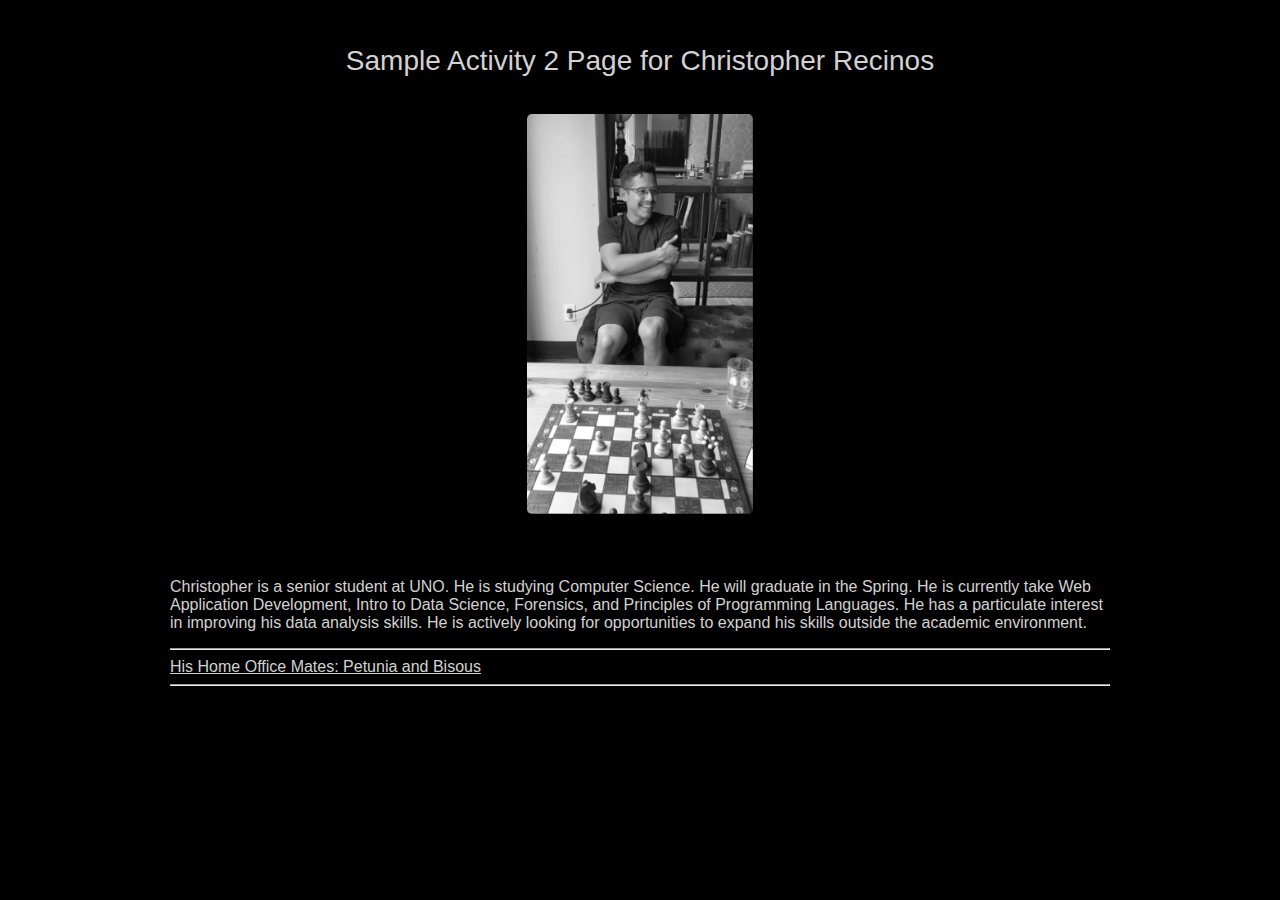
<file: index.html>
<!DOCTYPE html>
<html lang="en">
<link href="https://cdn.jsdelivr.net/npm/bootstrap@5.1.3/dist/css/bootstrap.min.css" rel="stylesheet" integrity="sha384-1BmE4kWBq78iYhFldvKuhfTAU6auU8tT94WrHftjDbrCEXSU1oBoqyl2QvZ6jIW3" crossorigin="anonymous">
<link href="css/main.css" rel="stylesheet" type="text/css" media="screen,projection" >
<head>
    <meta charset="UTF-8">

    <title>Christopher Recinos</title>
    <meta name="viewport" content="width=device-width, initial-scale=1.0">

</head>
<body>

<br>
<br>

<h1>Sample Activity 2 Page for Christopher Recinos</h1>


<br>
<br>

    <div id="wrapper" >
      <section>

              <img class="profile-photo" src="img/chris.jpg"/>
            <br>

            <p>
            
              Christopher is a senior student at UNO. He is studying Computer Science.
              He will graduate in the Spring. He is currently take Web Application Development,
              Intro to Data Science, Forensics, and Principles of Programming Languages.
              He has a particulate interest in improving his data analysis skills.
              He is actively looking for opportunities to expand his skills outside the academic
              environment.
            </p>

            <hr>
            <a href="cats.html">His Home Office Mates: Petunia and Bisous</a>
            <hr>

      </section>
  </div>






</body>
</html>
</file>
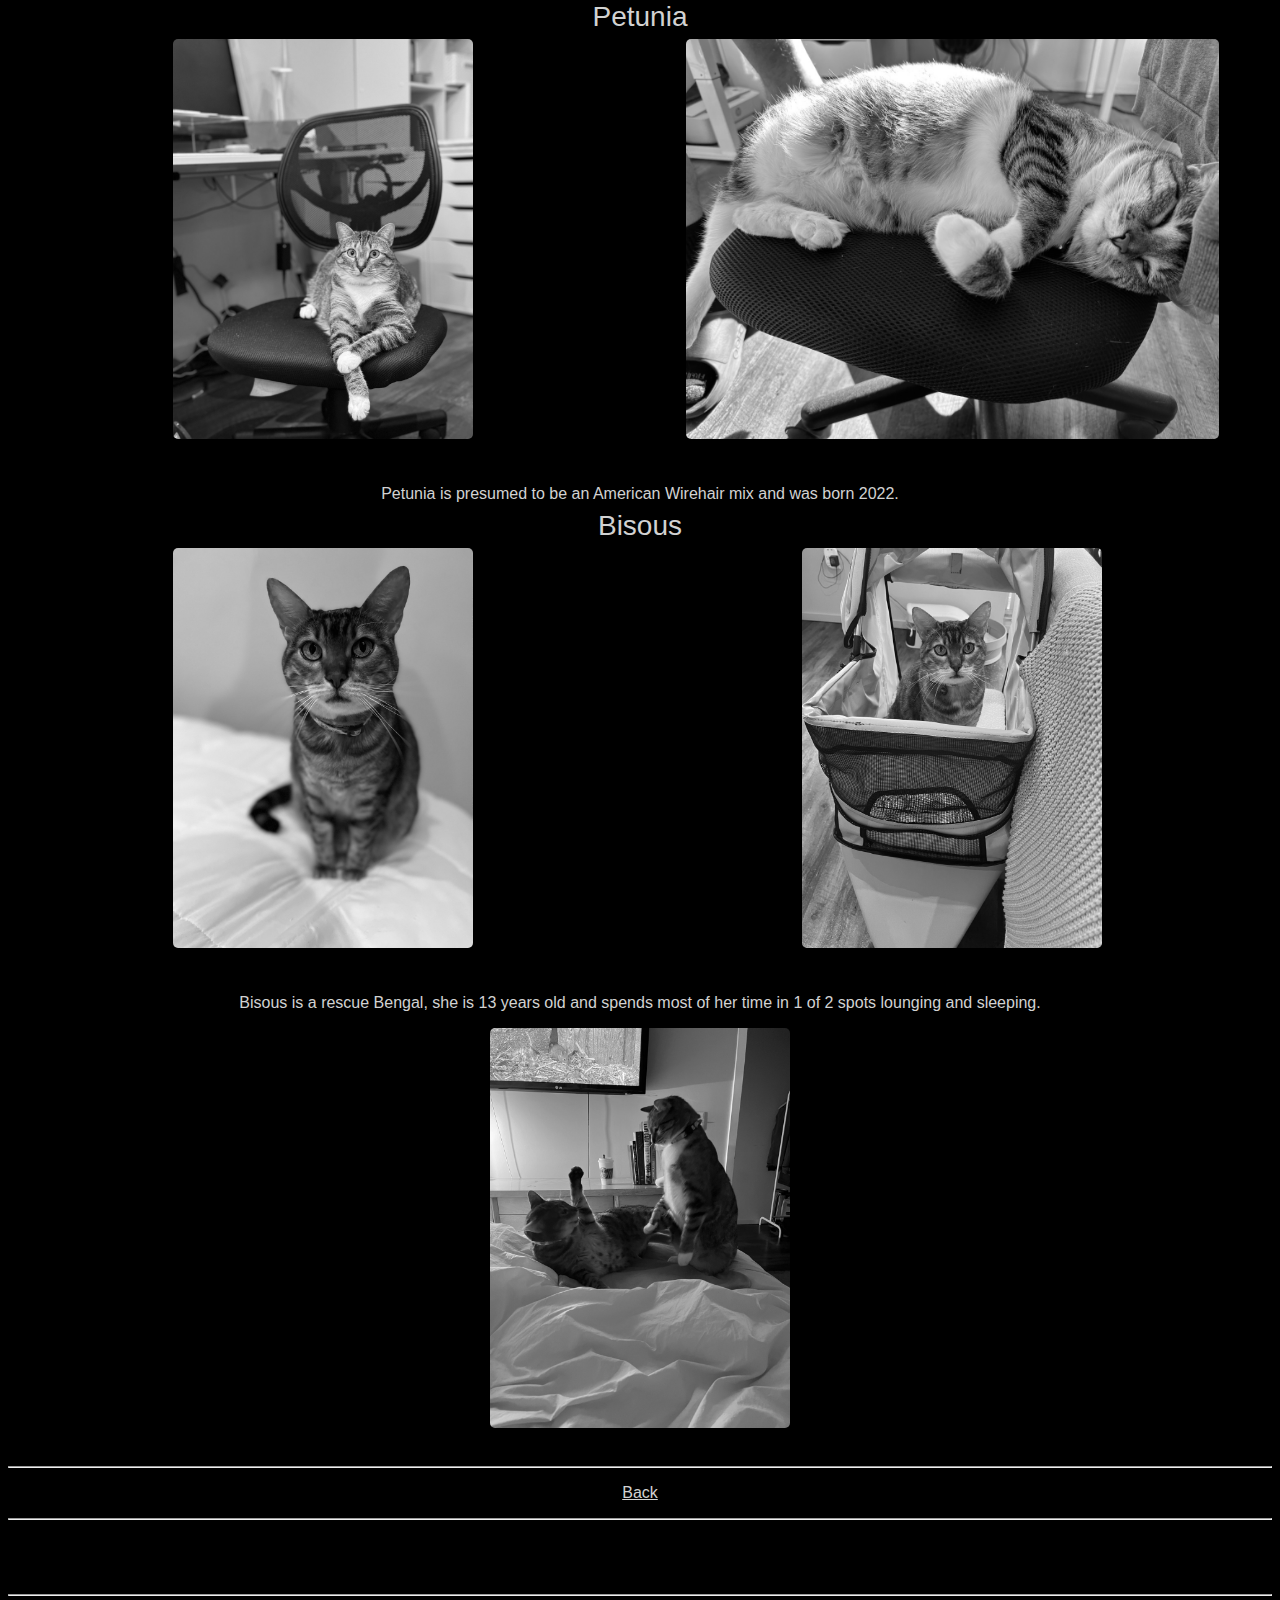
<file: cats.html>
<!DOCTYPE html>
<html lang="en">
<link href="css/main.css" rel="stylesheet" type="text/css" media="screen,projection">

<head>
  <meta charset="UTF-8">
  <title>Housemates</title>
</head>

<body>
  <h1>Petunia</h1>
  <div class="row">
    <div class="column">
      <img class="cat-photo" src="img/pro.jpg" alt="Picture of Petunia the cat" />
    </div>
    <div class="column">
      <img class="cat-photo" src="img/sleepy.jpg" alt="Picture of Petunia sleeping" />
    </div>
  </div>
  <h2>
    <p style="text-align:center">Petunia is presumed to be an American Wirehair mix and was born 2022.</p>
  </h2>

  <h1>Bisous</h1>
  <div class="row">
    <div class="column">
      <img class="cat-photo" src="img/Bheadshot.jpg" alt="Picture of Bisous the dog" />
    </div>
    <div class="column">
      <img class="cat-photo" src="img/catstroll.jpg" alt="Picture of Bisous in a stroller" />
    </div>
  </div>

  <h2>
    <p style="text-align:center">Bisous is a rescue Bengal, she is 13 years old and spends most of
      her time in 1 of 2 spots lounging and sleeping.</p>
  </h2>
  <div class="row">
  <img class="cat-photo" src="img/battle.jpg" alt="Picture of a Petunia and Bisous engaging in cat battle" />
</div>
  <hr>
  <p class="center">
    <a href="index.html">Back</a>
  </p>
  <hr>


</body>

<p class="footer">

</p>
<hr>

</html>
</file>
<file: css/main.css>
/*************************************
This css file includes several different formatting examples
GENERAL
**************************************/
a {
 text-decoration-line: underline;
  color: #D2D2D2;
 }

img {
max-width: 100%;

}

 body {
   font-family: 'Open Sans', sans-serif;
 }


 #wrapper {
   max-width: 940px;
   margin: 0 auto;
   padding: 0 5%;

 }

 h3 {
     margin: 0 0 1em 0;
 }


/*************************************
HEADING
**************************************/

header {
  float: left;
  margin: 0 0 20px 0;
  padding: 2px 0 0 0;
  width: 100%;

}

.center {
 text-align: center
}


#logo {
   text-align: center;
   margin: 0;

 }

 h1  {
 font-family: 'Changa One', sans-serif;
 margin: 10px 0;
 font-size: 1.75em;
 font-weight: normal;
 line-height: 0.5;
 text-align: center;

   color: #D2D2D2;

 }

 h2  {
 font-size: 1.00em;
 font-weight: normal;
 margin: -5px 0 0;
   color: #D2D2D2;
 }


h3  {
    font-size: 1.1em;
    font-weight: 700;
    margin: 15px 0 0;
}


/*************************************
NAVIGATION
**************************************/
 nav {
	text-align: center;
	padding: 10px 0;
	margin: 20px 0 0;
  }

  nav ul  {
    list-style: none;
	margin: 0 10px;
	padding: 0;
}

nav li {
  display: inline-block;

}

/*************************************
FOOTER
**************************************/
 .footer {
 font-size: 0.75em;
 text-align: center;
 clear: both;
 padding-top: 50px;
 color: #ccc;
 }

/*************************************
PAGE:
**************************************/
.mydiv {background: lightblue; width:250px; height: 250px;}

.myimage {
    float:left;
    width:150px;
    height:175px;
    margin:20px;
    border-radius: 20px;
}

.cat-photo {
    display: block;
    max-height: 400px;
    margin: 0 auto 30px;
    border-radius: 5px;
}
.column {
  float: left;
  width: 49%;
  padding: 5px;
}
.row {
  text-align:center;
}
.row::after {
  content: "";
  clear: both;
  display: table;
}


 /*************************************
PAGE: ABOUT
**************************************/
.profile-photo {
    display: block;
    max-height: 400px;
    margin: 0 auto 30px;
    border-radius: 5px;
}

/*************************************
COLORS
**************************************/


 /* green header*/
  header {
   background: #6ab47b;
   border-color: #599a68;
 }



/* nav background on mobile devices*/
nav {
   background: #599a6b;
}

nav a, nav a:visited {
	color: #fff;
}

/* selected nav link color*/
nav a.selected, nav a:hover {
  color: #32673f;
}
/* site body*/
body {
    background-color: #000000;
    color: #D2D2D2;
}
</file>
